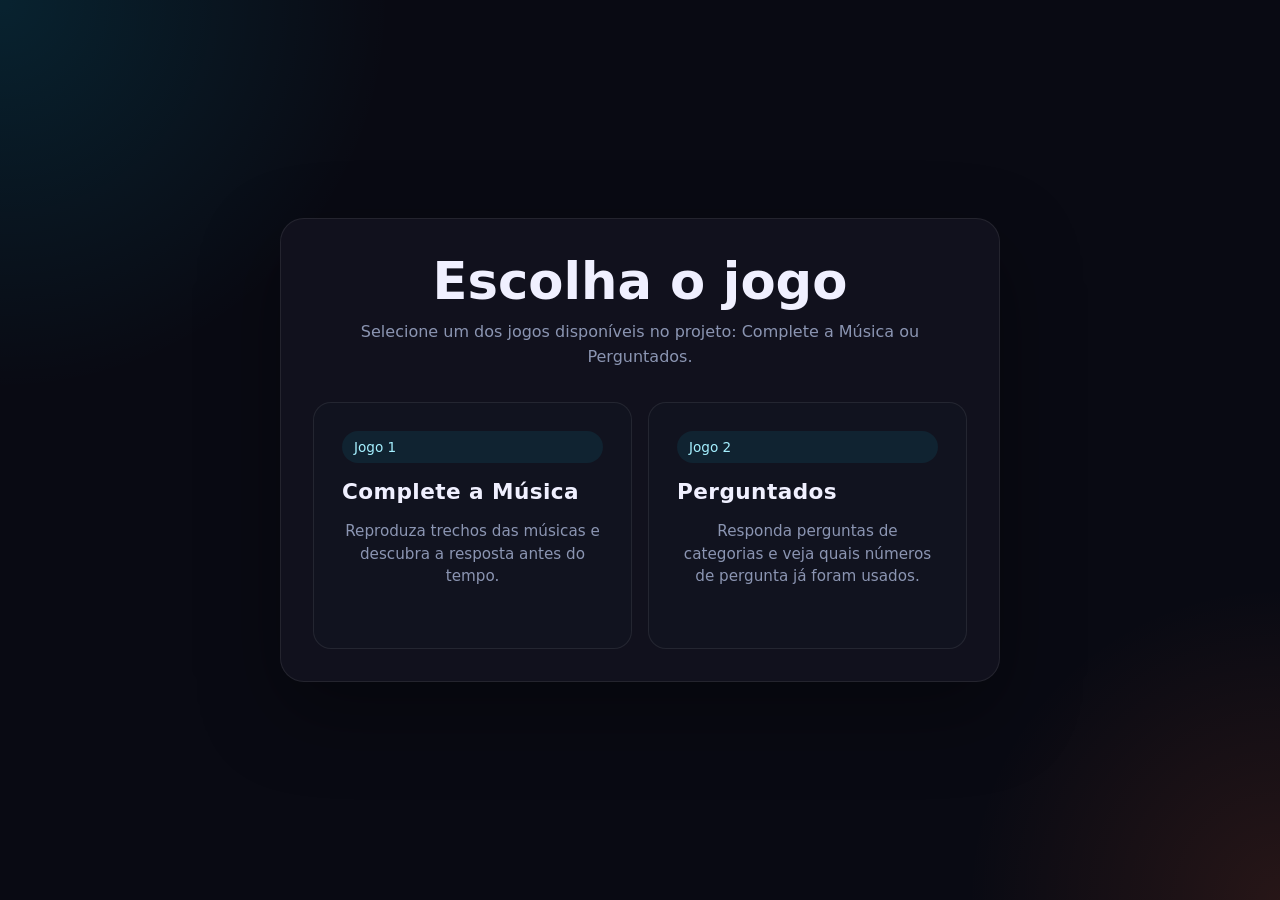
<file: index.html>
<!DOCTYPE html>
<html lang="pt-BR">
<head>
  <meta charset="UTF-8">
  <meta name="viewport" content="width=device-width, initial-scale=1.0">
  <title>Jogos SPF</title>
  <style>
    :root{
      --bg:#090a13;
      --card:#12121e;
      --text:#f0f0ff;
      --muted:#8b95b2;
      --accent:#00d4ff;
      --accent2:#ff6b35;
      --border:rgba(255,255,255,0.08);
    }
    *{box-sizing:border-box;margin:0;padding:0}
    body{min-height:100vh;background:radial-gradient(circle at top left, rgba(0,212,255,.12), transparent 25%),radial-gradient(circle at bottom right, rgba(255,107,53,.12), transparent 20%),#090a13;color:var(--text);font-family:Inter,system-ui,sans-serif;display:flex;align-items:center;justify-content:center;padding:24px}
    .menu{width:100%;max-width:720px;background:rgba(18,18,30,.95);border:1px solid var(--border);border-radius:24px;padding:2rem;box-shadow:0 30px 80px rgba(0,0,0,.35)}
    h1{font-size:clamp(2.5rem,4vw,3.5rem);margin-bottom:.5rem;text-align:center}
    p{color:var(--muted);text-align:center;margin-bottom:2rem;max-width:680px;margin-left:auto;margin-right:auto;line-height:1.6}
    .choices{display:grid;gap:1rem;grid-template-columns:1fr 1fr;margin-top:2rem}
    .choice{background:#11131f;border:1px solid var(--border);border-radius:18px;padding:1.75rem;display:flex;flex-direction:column;gap:1rem;transition:transform .2s,background .2s;cursor:pointer;text-decoration:none;color:inherit}
    .choice:hover{transform:translateY(-4px);background:rgba(255,255,255,.04)}
    .choice h2{font-size:1.35rem;letter-spacing:.02em}
    .choice p{color:var(--muted);line-height:1.5;font-size:.95rem}
    .choice .tag{display:inline-flex;align-items:center;gap:.5rem;padding:.5rem .75rem;background:rgba(0,212,255,.08);border-radius:999px;font-size:.85rem;color:#a5f0ff}
    @media(max-width:620px){.choices{grid-template-columns:1fr}}
  </style>
</head>
<body>
  <main class="menu">
    <h1>Escolha o jogo</h1>
    <p>Selecione um dos jogos disponíveis no projeto: Complete a Música ou Perguntados.</p>
    <div class="choices">
      <a class="choice" href="complete_a_musica/complete_a_musica_game.html">
        <span class="tag">Jogo 1</span>
        <h2>Complete a Música</h2>
        <p>Reproduza trechos das músicas e descubra a resposta antes do tempo.</p>
      </a>
      <a class="choice" href="perguntados/index.html">
        <span class="tag">Jogo 2</span>
        <h2>Perguntados</h2>
        <p>Responda perguntas de categorias e veja quais números de pergunta já foram usados.</p>
      </a>
    </div>
  </main>
</body>
</html>
</file>
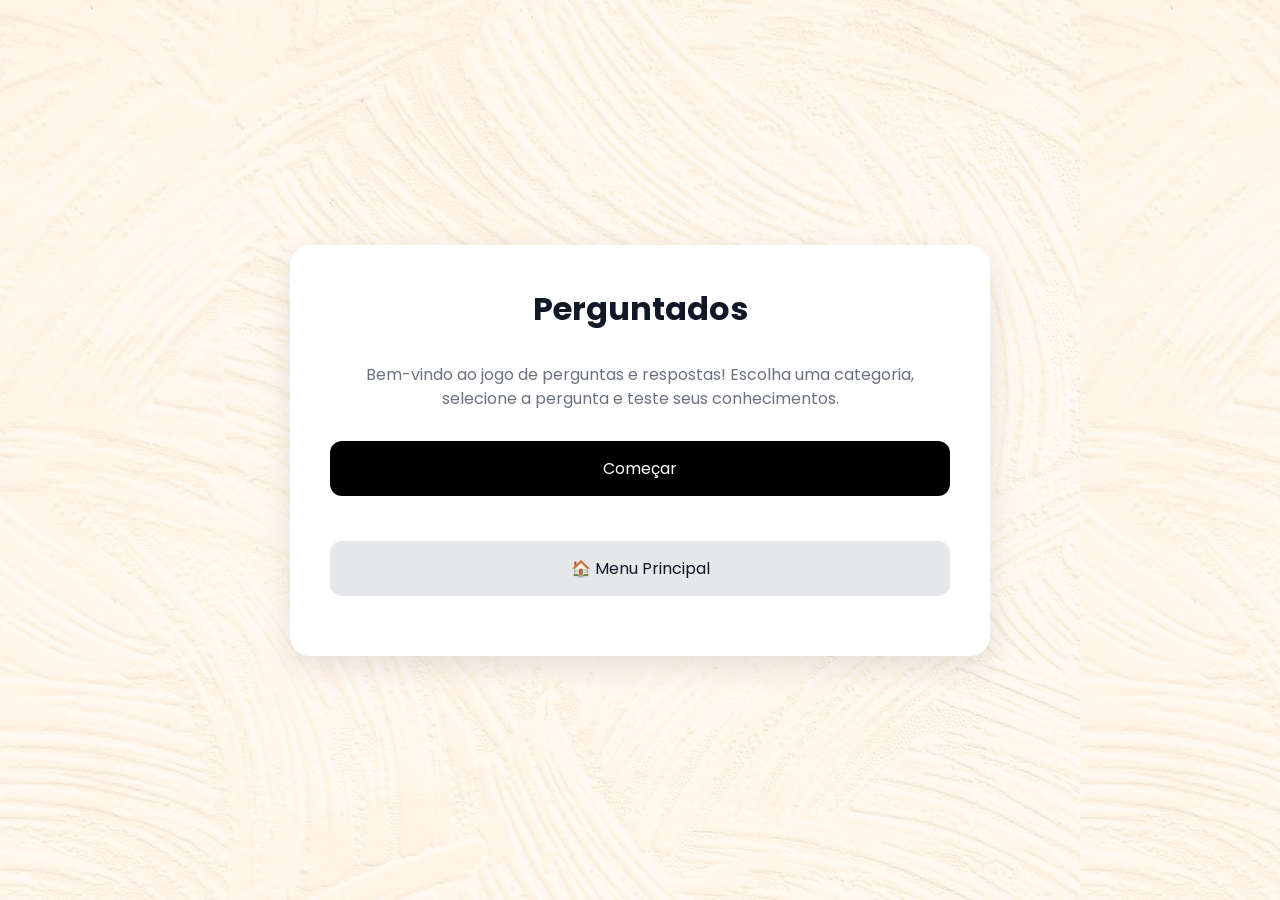
<file: perguntados/index.html>
<!DOCTYPE html>
<html lang="pt-BR">
<head>
  <meta charset="UTF-8">
  <meta name="viewport" content="width=device-width, initial-scale=1.0">
  <title>Perguntados</title>

  <link rel="stylesheet" href="style.css">
</head>
<body>

  <div class="container">

    <h1>Perguntados</h1>

    <p>
      Bem-vindo ao jogo de perguntas e respostas!
      Escolha uma categoria, selecione a pergunta
      e teste seus conhecimentos.
    </p>

    <a href="categorias.html">
      <button class="btn">
        Começar
      </button>
    </a>

    <button class="btn-voltar" onclick="voltarMenu()">
      🏠 Menu Principal
    </button>

  </div>

</body>
<script src="script.js"></script>
</html>
</file>
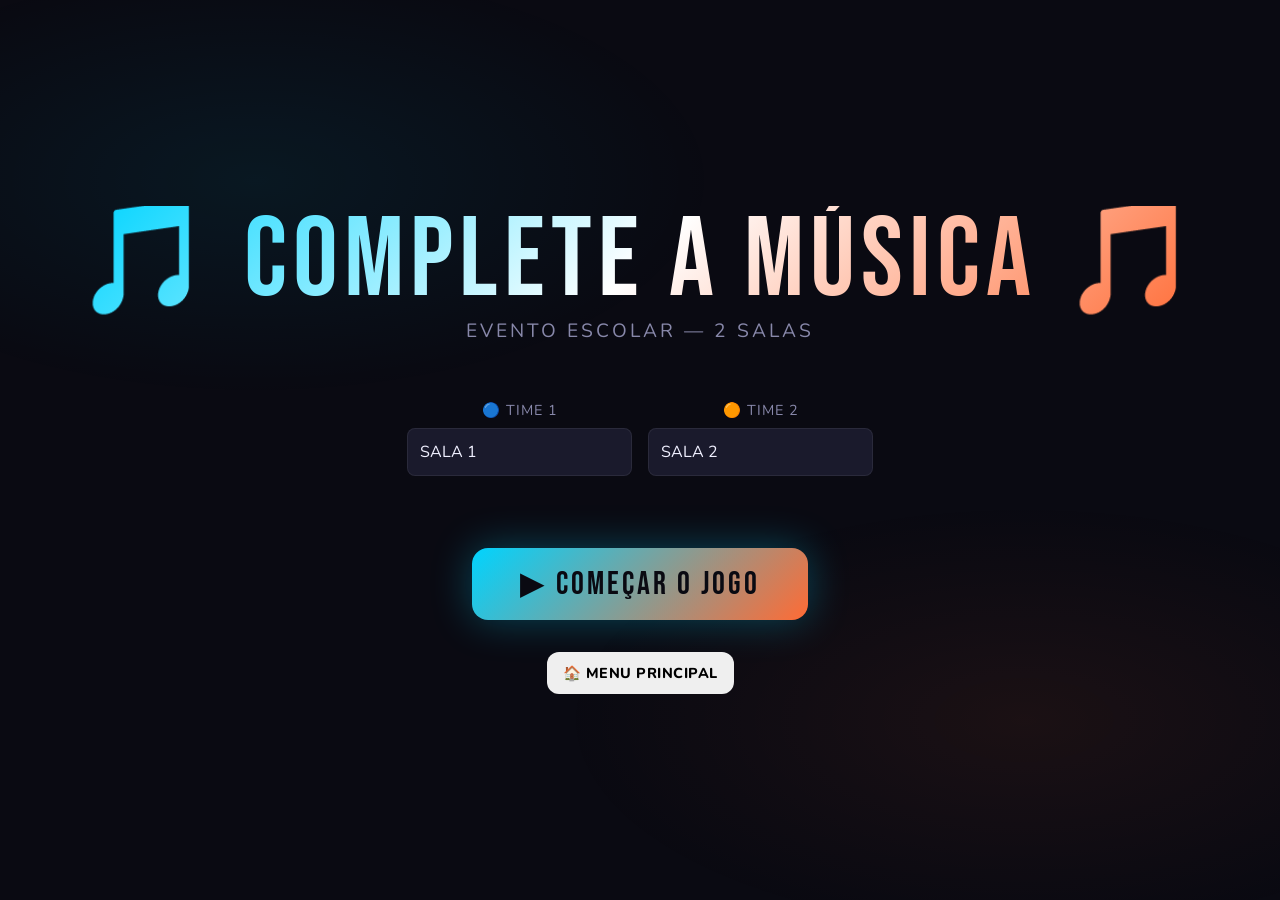
<file: complete_a_musica/complete_a_musica_game.html>
﻿<!DOCTYPE html>
<html lang="pt-BR">

<head>
  <meta charset="UTF-8">
  <meta name="viewport" content="width=device-width, initial-scale=1.0">
  <title>🎵 Complete a Música — Evento Escolar</title>
  <link href="https://fonts.googleapis.com/css2?family=Bebas+Neue&family=Nunito:wght@400;600;700;800;900&display=swap"
    rel="stylesheet">
  <style>
    * {
      margin: 0;
      padding: 0;
      box-sizing: border-box
    }

    :root {
      --bg: #0a0a12;
      --card: #12121e;
      --card2: #1a1a2c;
      --sala1: #00d4ff;
      --sala2: #ff6b35;
      --gold: #ffd700;
      --text: #f0f0ff;
      --muted: #8888aa;
      --success: #00e676;
      --danger: #ff4444;
      --border: rgba(255, 255, 255, 0.07);
    }

    body {
      font-family: 'Nunito', sans-serif;
      background: var(--bg);
      color: var(--text);
      min-height: 100vh;
      overflow: hidden;
      position: relative;
    }

    /* BG animado */
    body::before {
      content: '';
      position: fixed;
      inset: 0;
      background:
        radial-gradient(ellipse 60% 40% at 20% 20%, rgba(0, 212, 255, 0.07) 0%, transparent 60%),
        radial-gradient(ellipse 60% 40% at 80% 80%, rgba(255, 107, 53, 0.07) 0%, transparent 60%);
      pointer-events: none;
      z-index: 0;
    }

    .notes {
      position: fixed;
      inset: 0;
      pointer-events: none;
      z-index: 0;
      overflow: hidden;
    }

    .note {
      position: absolute;
      font-size: 2rem;
      opacity: 0;
      animation: floatNote 8s ease-in infinite;
    }

    @keyframes floatNote {
      0% {
        opacity: 0;
        transform: translateY(100vh) rotate(0deg)
      }

      10% {
        opacity: 0.15
      }

      90% {
        opacity: 0.08
      }

      100% {
        opacity: 0;
        transform: translateY(-10vh) rotate(360deg)
      }
    }

    #app {
      position: relative;
      z-index: 1;
      height: 100vh;
      display: flex;
      flex-direction: column
    }

    /* ===== TELA INICIAL ===== */
    #tela-inicio {
      display: flex;
      flex-direction: column;
      align-items: center;
      justify-content: center;
      height: 100vh;
      gap: 2rem;
      text-align: center;
      padding: 2rem;
    }

    .logo-titulo {
      font-family: 'Bebas Neue', sans-serif;
      font-size: clamp(3rem, 10vw, 7rem);
      letter-spacing: 6px;
      line-height: 1;
      background: linear-gradient(135deg, var(--sala1), #fff, var(--sala2));
      -webkit-background-clip: text;
      -webkit-text-fill-color: transparent;
      background-clip: text;
      animation: pulseTitle 3s ease-in-out infinite;
    }

    @keyframes pulseTitle {

      0%,
      100% {
        filter: brightness(1)
      }

      50% {
        filter: brightness(1.3)
      }
    }

    .logo-sub {
      font-size: 1.2rem;
      color: var(--muted);
      letter-spacing: 3px;
      text-transform: uppercase
    }

    .btn-iniciar {
      font-family: 'Bebas Neue', sans-serif;
      font-size: 2rem;
      letter-spacing: 3px;
      background: linear-gradient(135deg, var(--sala1), var(--sala2));
      border: none;
      border-radius: 16px;
      color: #0a0a12;
      padding: 1rem 3rem;
      cursor: pointer;
      transition: .2s;
      margin-top: 1rem;
      box-shadow: 0 0 40px rgba(0, 212, 255, 0.3);
    }

    .btn-iniciar:hover {
      transform: scale(1.05);
      box-shadow: 0 0 60px rgba(0, 212, 255, 0.5)
    }

    /* INPUTS NOMES */
    .nomes-input {
      display: grid;
      grid-template-columns: 1fr 1fr;
      gap: 1rem;
      max-width: 500px;
      margin: 1.5rem auto
    }

    .input-grupo {
      display: flex;
      flex-direction: column;
      gap: .5rem
    }

    .input-grupo label {
      font-size: .9rem;
      color: var(--muted);
      text-transform: uppercase;
      letter-spacing: 1px
    }

    .input-grupo input {
      padding: .75rem;
      border-radius: 8px;
      border: 1px solid var(--border);
      background: var(--card2);
      color: var(--text);
      font-family: inherit;
      font-size: 1rem
    }

    .input-grupo input:focus {
      outline: none;
      border-color: var(--sala1);
      box-shadow: 0 0 10px rgba(0, 212, 255, 0.2)
    }

    /* ===== JOGO ===== */
    #tela-jogo {
      display: none;
      flex-direction: column;
      height: 100vh;
      padding: 1rem;
      gap: .75rem
    }

    /* PLACAR */
    .placar {
      display: grid;
      grid-template-columns: 1fr auto 1fr;
      gap: 1rem;
      align-items: center;
    }

    .sala-placar {
      border-radius: 14px;
      padding: .75rem 1.25rem;
      display: flex;
      align-items: center;
      justify-content: space-between;
      border: 2px solid;
      transition: all .3s;
    }

    .sala-placar.sala1 {
      border-color: var(--sala1);
      background: rgba(0, 212, 255, 0.08)
    }

    .sala-placar.sala2 {
      border-color: var(--sala2);
      background: rgba(255, 107, 53, 0.08)
    }

    .sala-placar.sala1.acertou {
      background: rgba(0, 212, 255, 0.25);
      box-shadow: 0 0 30px rgba(0, 212, 255, 0.4);
      animation: flash1 .6s
    }

    .sala-placar.sala2.acertou {
      background: rgba(255, 107, 53, 0.25);
      box-shadow: 0 0 30px rgba(255, 107, 53, 0.4);
      animation: flash2 .6s
    }

    @keyframes flash1 {

      0%,
      100% {
        background: rgba(0, 212, 255, 0.08)
      }

      50% {
        background: rgba(0, 212, 255, 0.4)
      }
    }

    @keyframes flash2 {

      0%,
      100% {
        background: rgba(255, 107, 53, 0.08)
      }

      50% {
        background: rgba(255, 107, 53, 0.4)
      }
    }

    .sala-nome {
      font-family: 'Bebas Neue', sans-serif;
      font-size: 1.4rem;
      letter-spacing: 2px
    }

    .sala-placar.sala1 .sala-nome {
      color: var(--sala1)
    }

    .sala-placar.sala2 .sala-nome {
      color: var(--sala2)
    }

    .sala-pts {
      font-family: 'Bebas Neue', sans-serif;
      font-size: 3rem;
      line-height: 1
    }

    .sala-placar.sala1 .sala-pts {
      color: var(--sala1)
    }

    .sala-placar.sala2 .sala-pts {
      color: var(--sala2)
    }

    .centro-top {
      text-align: center
    }

    .progresso-label {
      font-size: .85rem;
      color: var(--muted);
      margin-bottom: .3rem
    }

    .progresso-num {
      font-family: 'Bebas Neue', sans-serif;
      font-size: 2rem;
      color: var(--gold)
    }

    /* CARD PRINCIPAL */
    .card-musica {
      background: var(--card);
      border: 1px solid var(--border);
      border-radius: 20px;
      padding: 1.5rem 2rem;
      flex: 1;
      display: flex;
      flex-direction: column;
      gap: 1rem;
      position: relative;
      overflow: hidden;
    }

    .card-musica::before {
      content: '🎵';
      position: absolute;
      right: -20px;
      top: -20px;
      font-size: 8rem;
      opacity: 0.04;
      transform: rotate(15deg);
    }

    .musica-num {
      font-size: .8rem;
      color: var(--muted);
      text-transform: uppercase;
      letter-spacing: 2px;
    }

    .musica-artist {
      font-family: 'Bebas Neue', sans-serif;
      font-size: clamp(1.4rem, 3vw, 2.2rem);
      letter-spacing: 2px;
      color: var(--gold);
    }

    /* TRECHO */
    .trecho-wrap {
      background: var(--card2);
      border-radius: 14px;
      padding: 1.5rem 2rem;
      flex: 1;
      display: flex;
      align-items: center;
      justify-content: center;
    }

    .trecho-texto {
      font-size: clamp(1.3rem, 3.5vw, 2.2rem);
      font-weight: 700;
      text-align: center;
      line-height: 1.5;
      color: var(--text);
    }

    .lacuna {
      display: inline-block;
      min-width: 200px;
      border-bottom: 4px solid var(--gold);
      color: var(--gold);
      text-align: center;
      padding: 0 .5rem;
      font-style: italic;
      letter-spacing: 3px;
      animation: blink 1.2s ease-in-out infinite;
    }

    @keyframes blink {

      0%,
      100% {
        border-color: var(--gold)
      }

      50% {
        border-color: rgba(255, 215, 0, 0.3)
      }
    }

    .lacuna.revelado {
      color: var(--success);
      border-color: var(--success);
      animation: none;
      font-style: normal;
      font-weight: 900;
    }

    /* CONTROLES APRESENTADOR */
    .controles {
      display: grid;
      grid-template-columns: repeat(6, minmax(0, 1fr));
      gap: .6rem;
      align-items: center;
    }

    .btn {
      font-family: 'Nunito', sans-serif;
      font-weight: 800;
      border: none;
      border-radius: 12px;
      cursor: pointer;
      padding: .7rem 1rem;
      font-size: .9rem;
      transition: .15s;
      letter-spacing: .5px;
    }

    .btn-audio {
      background: var(--card2);
      color: var(--text);
      border: 1px solid var(--border)
    }

    .btn-audio:hover {
      color: var(--text);
      border-color: var(--muted)
    }

    .btn:hover {
      transform: translateY(-2px)
    }

    .btn:active {
      transform: translateY(0) scale(0.97)
    }

    .btn-sala1 {
      background: var(--sala1);
      color: #0a0a12
    }

    .btn-sala2 {
      background: var(--sala2);
      color: #0a0a12
    }

    .btn-revelar {
      background: var(--gold);
      color: #0a0a12
    }

    .btn-anterior {
      background: linear-gradient(135deg, #333, #444);
      color: var(--text);
      border: 1px solid var(--border)
    }

    .btn-anterior:hover {
      background: linear-gradient(135deg, #444, #555)
    }

    .btn-proximo {
      background: linear-gradient(135deg, #333, #444);
      color: var(--text);
      border: 1px solid var(--border)
    }

    .btn-proximo:hover {
      background: linear-gradient(135deg, #444, #555)
    }

    .btn-disabled {
      opacity: .35;
      cursor: not-allowed;
      transform: none !important
    }

    /* ===== TELA FIM ===== */
    #tela-fim {
      display: none;
      flex-direction: column;
      align-items: center;
      justify-content: center;
      height: 100vh;
      gap: 1.5rem;
      text-align: center;
      padding: 2rem;
    }

    .fim-titulo {
      font-family: 'Bebas Neue', sans-serif;
      font-size: clamp(2.5rem, 8vw, 6rem);
      letter-spacing: 5px;
    }

    .vencedor-nome {
      font-family: 'Bebas Neue', sans-serif;
      font-size: clamp(3rem, 10vw, 8rem);
      letter-spacing: 6px;
      animation: pulseTitle 2s ease-in-out infinite;
    }

    .vencedor-nome.sala1 {
      color: var(--sala1)
    }

    .vencedor-nome.sala2 {
      color: var(--sala2)
    }

    .vencedor-nome.empate {
      background: linear-gradient(135deg, var(--sala1), var(--sala2));
      -webkit-background-clip: text;
      -webkit-text-fill-color: transparent;
      background-clip: text;
    }

    .fim-placar {
      display: flex;
      gap: 3rem;
      font-family: 'Bebas Neue', sans-serif;
      font-size: 2.5rem;
    }

    .fim-s1 {
      color: var(--sala1)
    }

    .fim-s2 {
      color: var(--sala2)
    }

    .btn-reiniciar {
      font-family: 'Bebas Neue', sans-serif;
      font-size: 1.8rem;
      letter-spacing: 3px;
      background: var(--card2);
      border: 2px solid var(--border);
      color: var(--text);
      border-radius: 14px;
      padding: .8rem 2.5rem;
      cursor: pointer;
      transition: .2s;
    }

    .btn-reiniciar:hover {
      border-color: var(--muted);
      transform: scale(1.03)
    }

    .confetti {
      position: fixed;
      inset: 0;
      pointer-events: none;
      z-index: 10;
      overflow: hidden;
    }

    .conf {
      position: absolute;
      top: -20px;
      width: 10px;
      height: 10px;
      border-radius: 2px;
      animation: fall linear infinite;
    }

    @keyframes fall {
      to {
        transform: translateY(110vh) rotate(720deg);
        opacity: 0
      }
    }
  </style>
</head>

<body>

  <!-- Notas musicais flutuantes -->
  <div class="notes" id="notes"></div>

  <div id="app">

    <!-- ===== TELA INICIO ===== -->
    <div id="tela-inicio">
      <div>
        <div class="logo-titulo">🎵 COMPLETE A MÚSICA 🎵</div>
        <div class="logo-sub">Evento Escolar — 2 Salas</div>
      </div>
      <div class="nomes-input">
        <div class="input-grupo">
          <label for="nome-sala1">🔵 Time 1</label>
          <input type="text" id="nome-sala1" placeholder="Nome do Time" value="SALA 1">
        </div>
        <div class="input-grupo">
          <label for="nome-sala2">🟠 Time 2</label>
          <input type="text" id="nome-sala2" placeholder="Nome do Time" value="SALA 2">
        </div>
      </div>
      <button class="btn-iniciar" onclick="iniciarJogo()">▶ COMEÇAR O JOGO</button>
      <button class="btn btn-menu" onclick="window.location.href='../index.html'">🏠 MENU PRINCIPAL</button>
    </div>

    <!-- ===== TELA JOGO ===== -->
    <div id="tela-jogo">

      <!-- PLACAR -->
      <div class="placar">
        <div class="sala-placar sala1" id="card-sala1">
          <div>
            <div class="sala-nome">🔵 SALA 1</div>
            <div style="font-size:.75rem;color:var(--muted)">pontos</div>
          </div>
          <div class="sala-pts" id="pts-sala1">0</div>
        </div>

        <div class="centro-top">
          <div class="progresso-label">QUESTÃO</div>
          <div class="progresso-num" id="prog-num">1 / 30</div>
        </div>

        <div class="sala-placar sala2" id="card-sala2">
          <div class="sala-pts" id="pts-sala2">0</div>
          <div style="text-align:right">
            <div class="sala-nome">SALA 2 🟠</div>
            <div style="font-size:.75rem;color:var(--muted)">pontos</div>
          </div>
        </div>
      </div>

      <!-- CARD MÚSICA -->
      <div class="card-musica">
        <div>
          <div class="musica-num" id="musica-num">Música 1 de 30</div>
          <div class="musica-artist" id="musica-artist">—</div>
        </div>

        <div class="trecho-wrap">
          <div class="trecho-texto" id="trecho-texto">—</div>
        </div>


      </div>

      <!-- CONTROLES -->
      <div class="controles">
        <button class="btn btn-sala1" id="btn-s1" onclick="pontuar(1)">✅ PONTO SALA 1</button>
        <button class="btn btn-sala2" id="btn-s2" onclick="pontuar(2)">✅ PONTO SALA 2</button>
        <button class="btn btn-revelar" id="btn-rev" onclick="revelar()">👁 REVELAR RESPOSTA</button>
        <button class="btn btn-audio" id="btn-audio" onclick="toggleAudio()">▶ TOCAR TRECHO</button>
        <button class="btn btn-anterior" id="btn-ant" onclick="anterior()">◀ ANTERIOR</button>
        <button class="btn btn-proximo" id="btn-prox" onclick="proxima()">PRÓXIMA ▶</button>
      </div>

    </div>

    <!-- ===== TELA FIM ===== -->
    <div id="tela-fim">
      <div style="font-size:4rem">🏆</div>
      <div class="fim-titulo">FIM DE JOGO!</div>
      <div class="vencedor-nome" id="vencedor-nome">SALA 1</div>
      <div class="fim-placar">
        <span class="fim-s1">🔵 SALA 1: <span id="fim-pts1">0</span></span>
        <span class="fim-s2">🟠 SALA 2: <span id="fim-pts2">0</span></span>
      </div>
      <div style="font-size:1.2rem;color:var(--muted)" id="fim-sub">Venceu com mais pontos!</div>
      <button class="btn-reiniciar" onclick="reiniciar()">🔄 JOGAR NOVAMENTE</button>
    </div>

  </div>

  <!-- Confetti container -->
  <div class="confetti" id="confetti"></div>

  <script>
    // =============================================
    // BANCO DE QUESTÕES
    // =============================================

    const QUESTOES = [
      {
        artista: "Mamonas Assassinas — 1406",
        trecho: "Money, ",
        resposta: "Que é good nóis num have",
        dica: "A letra fala sobre quem duvidou dele",
        audioStart: 58.7,
        audio: "1406.mp3"
      },
      {
        artista: "Sabotage — Rap é Compromisso",
        trecho: "O rap é compromisso,",
        resposta: "não é viagem",
        dica: "A frase virou lema do hip-hop nacional",
        audioStart: 17.6,
        audio: "Rap é Compromisso.mp3"
      },
      {
        artista: "Vinicius de Moraes & Toquinho — Onde Anda Você",
        trecho: "E por falar em saudade,",
        resposta: "onde anda você?",
        dica: "O título da música é a resposta",
        audioStart: 24.4,
        audio: "Onde anda você.mp3"
      },
      {
        artista: "MC Rodolfinho — Os Mlk É Liso",
        trecho: "Tumultuo tudo e de novo passou batido,",
        resposta: "ah os moleque é liso",
        dica: "O refrão mais famoso da música",
        audioStart: 68,
        audio: "Os mlk é Liso.mp3"
      },
      {
        artista: "Dominguinhos — Eu Só Quero Um Xodó",
        trecho: "Que falta eu sinto de um bem,",
        resposta: "que falta me faz um xodó",
        dica: "Xodó é um termo nordestino para amor",
        audioStart: 27,
        audio: "eu só quero um xodó.mp3"
      },
      {
        artista: "Ritchie — Menina Veneno",
        trecho: "Menina veneno, o mundo é pequeno",
        resposta: "demais pra nós dois",
        dica: "O refrão mais icônico dos anos 80",
        audioStart: 58.3,
        audio: "Menina Veneno.mp3"
      },
      {
        artista: "Alceu Valença — Morena Tropicana",
        trecho: "Morena tropicana,",
        resposta: "eu quero teu sabor",
        dica: "A música usa frutas nordestinas como metáforas",
        audioStart: 47.3,
        audio: "tropicana.mp3"
      },
      {
        artista: "Claudinho e Buchecha — Quero Te Encontrar",
        trecho: "Você pra mim é tudo,",
        resposta: "minha terra, meu céu, meu mar",
        dica: "Três elementos da natureza",
        audioStart: 61,
        audio: "Quero te encontrar.mp3"
      },
      {
        artista: "Vanessa da Mata — Amado",
        trecho: "Mas pode sim, ser sim amado,",
        resposta: "e tudo acontecer",
        dica: "A música foi trilha sonora de novela",
        audioStart: 122,
        audio: "Amado.mp3"
      },
      {
        artista: "Grupo Revelação — O Show Tem Que Continuar",
        trecho: "E a gente vai ser feliz,",
        resposta: "olha nós outra vez no ar",
        dica: "O show não pode parar!",
        audioStart: 84.8,
        audio: "O Show Tem Que Continuar.mp3"
      },
      {
        artista: "Preta Gil — Sinais de Fogo",
        trecho: "Que distância vai guardar nossa saudade,",
        resposta: "que lugar vou te encontrar denovo",
        dica: "O título da música está na resposta",
        audioStart: 29.3,
        audio: "sinais de fogo.mp3"
      },
      {
        artista: "Vanessa da Mata — Ai Ai Ai",
        trecho: "Se você quiser eu vou te dar",
        resposta: "um amor desses de cinema",
        dica: "O amor mais bonito é o que parece de...",
        audioStart: 30,
        audio: "Ai Ai Ai (Ao Vivo).mp3"
      },
      {
        artista: "Cazuza — Exagerado",
        trecho: "Eu sou mesmo exagerado,",
        resposta: "adoro um amor inventado",
        dica: "Cazuza era tudo isso: exagerado e apaixonado",
        audioStart: 63.5,
        audio: "exagerado.mp3"
      },
      {
        artista: "Chitãozinho & Xororó — Evidências",
        trecho: "E nessa loucura de dizer que não te quero,",
        resposta: "Vou negando as aparências",
        dica: "A música mais cantada em karaokê do Brasil",
        audioStart: 95.8,
        audio: "Evidências.mp3"
      },
      {
        artista: "Você Me Vira a Cabeça (me tira do sério)",
        trecho: "Você me vira a cabeça,",
        resposta: "me tira do sério",
        dica: "O subtítulo da música é a resposta",
        audioStart: 24,
        audio: "Você me vira a cabeça (me tira do sério).mp3"
      },
      {
        artista: "João Gomes — DENGO",
        trecho: "Tô precisando de dengo,",
        resposta: "Não vê? Tô nem aí pra rolê",
        dica: "O nome da cidade onde foi gravado",
        audioStart: 46,
        audio: "DENGO.mp3"
      },
      {
        artista: "Kelly Key — Baba",
        trecho: "Mas agora que cresci,",
        resposta: "você quer me namorar",
        dica: "Ela se apresenta pelo próprio nome",
        audioStart: 61.9,
        audio: "Baba.mp3"
      },
      {
        artista: "Perlla — Tremendo Vacilão",
        trecho: "Mas não é bem assim",
        resposta: "Agora baba bobo",
        dica: "Ela sofreu, mas não esqueceu",
        audioStart: 71,
        audio: "Tremendo Vacilão.mp3"
      },
      {
        artista: "Calcinha Preta — Manchete dos Jornais",
        trecho: "Eu faço tudo por você,",
        resposta: "ponho um anúncio na TV",
        dica: "Ele quer mostrar o coração pro mundo",
        audioStart: 93,
        audio: "Manchete dos jornais.mp3"
      },
      {
        artista: "Os Barões da Pisadinha — Já Que Me Ensinou a Beber",
        trecho: "Já que me ensinou a beber,",
        resposta: "Já que me ensinou a sofrer",
        dica: "Beber não resolve — é preciso esquecer",
        audioStart: 47,
        audio: "Já Que Me Ensinou a Beber.mp3"
      },
      {
        artista: "Tim Maia — Não Quero Dinheiro",
        trecho: "Quando a gente ama não pensa em dinheiro,",
        resposta: "só se quer amar",
        dica: "Tim Maia queria só uma coisa: amar",
        audioStart: 103.5,
        audio: "Não Quero Dinheiro (Só Quero Amar).mp3"
      },
      {
        artista: "Garota Nota 100",
        trecho: "Igual a você eu sei que não tem,",
        resposta: "De zero a dez te dou nota cem",
        dica: "Nota cem: todos querem essa garota",
        audioStart: 66.6,
        audio: "Garota Nota 100.mp3"
      },
      {
        artista: "O Rappa — Anjos (Pra Quem Tem Fé)",
        trecho: "Eu vou pedir pros anjos cantarem por mim,",
        resposta: "Pra quem tem fé",
        dica: "A mensagem central da música",
        audioStart: 41,
        audio: "Pra Quem Tem Fé.mp3"
      },
      {
        artista: "Rap do Solitário",
        trecho: "Amor, por que você me trata assim?",
        resposta: "Apenas quero te fazer feliz",
        dica: "Solitário = sem ninguém",
        audioStart: 22.7,
        audio: "Rap Do Solitário.mp3"
      },
      {
        artista: "Grupo Menos é Mais — Coração Partido",
        trecho: "Eu não vou negar que ainda te amo,",
        resposta: "Mas você merece o meu abandono",
        dica: "Às vezes ir embora é melhor",
        audioStart: 43.7,
        audio: "Coração Partido.mp3"
      },
      {
        artista: "Ferrugem — Arrependidaço",
        trecho: "De pagode em pagode, Mangueira,",
        resposta: "Portela, Copacabana",
        dica: "Ele procura em todo lugar do Rio",
        audioStart: 38.7,
        audio: "Arrependidaço.mp3"
      },
      {
        artista: "Natiruts — Sorri, Sou Rei",
        trecho: "Quando você se foi, chorei, chorei, chorei,",
        resposta: "agora que voltou, sorri, sorri",
        dica: "O título completo da música",
        audioStart: 92.4,
        audio: "Sorri, Sou Rei.mp3"
      }
    ];

    // =============================================
    // ESTADO
    // =============================================
    let qAtual = 0;
    let pts = [0, 0];
    let nomeSala1 = 'SALA 1';
    let nomeSala2 = 'SALA 2';
    let revelado = false;


    const audioPlayer = new Audio();
    audioPlayer.preload = 'auto';
    audioPlayer.volume = 0.9;
    let currentAudioStart = 0;
    let currentAudioEnd = 0;
    let audioPlaying = false;

    audioPlayer.addEventListener('timeupdate', () => {
      if (currentAudioEnd && audioPlayer.currentTime >= currentAudioEnd) {
        audioPlayer.pause();
        audioPlayer.currentTime = currentAudioEnd;
        audioPlaying = false;
        updateAudioButton();
      }
    });

    audioPlayer.addEventListener('pause', () => {
      audioPlaying = false;
      updateAudioButton();
    });

    audioPlayer.addEventListener('ended', () => {
      audioPlaying = false;
      updateAudioButton();
    });

    function prepararAudio(q) {
      if (!q.audio) return;
      const caminho = encodeURI(`musicas/${q.audio}`);
      audioPlayer.src = caminho;
      audioPlayer.load();

      if (typeof q.audioStart === 'number' && q.audioStart > 0) {
        currentAudioStart = Math.max(0, q.audioStart - 4);
        currentAudioEnd = q.audioStart;
      } else {
        currentAudioStart = 0;
        currentAudioEnd = null;
      }

      audioPlaying = false;
      updateAudioButton();
    }

    function toggleAudio() {
      if (!audioPlayer.src) return;
      if (audioPlaying) {
        audioPlayer.pause();
        return;
      }
      audioPlayer.currentTime = currentAudioStart;
      audioPlayer.play().then(() => {
        audioPlaying = true;
        updateAudioButton();
      }).catch(() => {
        audioPlaying = false;
        updateAudioButton();
      });
    }

    function updateAudioButton() {
      const btn = document.getElementById('btn-audio');
      if (!btn) return;
      btn.textContent = audioPlaying ? '⏸ PAUSAR TRECHO' : '▶ TOCAR TRECHO';
    }

    // =============================================
    // NOTAS MUSICAIS BG
    // =============================================
    const notasEmojis = ['🎵', '🎶', '🎸', '🎹', '🎺', '🎻', '🥁', '🎤'];
    function criarNotas() {
      const container = document.getElementById('notes');
      for (let i = 0; i < 16; i++) {
        const n = document.createElement('div');
        n.className = 'note';
        n.textContent = notasEmojis[Math.floor(Math.random() * notasEmojis.length)];
        n.style.left = Math.random() * 100 + '%';
        n.style.animationDelay = Math.random() * 8 + 's';
        n.style.animationDuration = (6 + Math.random() * 6) + 's';
        n.style.fontSize = (1 + Math.random() * 2) + 'rem';
        container.appendChild(n);
      }
    }
    criarNotas();

    // =============================================
    // FUNÇÕES
    // =============================================
    function iniciarJogo() {
      nomeSala1 = document.getElementById('nome-sala1').value.trim() || 'SALA 1';
      nomeSala2 = document.getElementById('nome-sala2').value.trim() || 'SALA 2';
      document.getElementById('tela-inicio').style.display = 'none';
      document.getElementById('tela-jogo').style.display = 'flex';
      atualizarNomesTimes();
      carregarQuestao();
    }

    function atualizarNomesTimes() {
      document.querySelector('[id="card-sala1"] .sala-nome').innerHTML = `🔵 ${nomeSala1}`;
      document.querySelector('[id="card-sala2"] .sala-nome').innerHTML = `${nomeSala2} 🟠`;
      document.getElementById('btn-s1').textContent = `✅ PONTO ${nomeSala1}`;
      document.getElementById('btn-s2').textContent = `✅ PONTO ${nomeSala2}`;
    }

    function carregarQuestao() {
      revelado = false;
      const q = QUESTOES[qAtual];

      document.getElementById('musica-num').textContent = `Música ${qAtual + 1} de ${QUESTOES.length}`;
      document.getElementById('musica-artist').textContent = q.artista;
      document.getElementById('prog-num').textContent = `${qAtual + 1} / ${QUESTOES.length}`;

      // Montar trecho com lacuna
      document.getElementById('trecho-texto').innerHTML =
        `"${q.trecho} <span class="lacuna" id="lacuna">_ _ _ _ _ _ _</span>"`;

      // Reabilitar botões
      document.getElementById('btn-s1').classList.remove('btn-disabled');
      document.getElementById('btn-s2').classList.remove('btn-disabled');
      document.getElementById('btn-rev').classList.remove('btn-disabled');
      document.getElementById('btn-audio').classList.remove('btn-disabled');

      // Desabilitar botão anterior na primeira questão
      if (qAtual === 0) {
        document.getElementById('btn-ant').classList.add('btn-disabled');
      } else {
        document.getElementById('btn-ant').classList.remove('btn-disabled');
      }

      prepararAudio(q);
    }

    function revelar() {
      if (revelado) return;
      revelado = true;
      const q = QUESTOES[qAtual];
      document.getElementById('lacuna').textContent = q.resposta;
      document.getElementById('lacuna').classList.add('revelado');
      document.getElementById('btn-rev').classList.add('btn-disabled');
      tocarTrechoInteiro(q);
    }

    function tocarTrechoInteiro(q) {
      if (!q || !q.audio) return;
      currentAudioEnd = null;
      currentAudioStart = typeof q.audioStart === 'number' && q.audioStart > 0 ? Math.max(0, q.audioStart - 4) : 0;
      audioPlayer.currentTime = currentAudioStart;
      audioPlayer.play().then(() => {
        audioPlaying = true;
        updateAudioButton();
      }).catch(() => {
        audioPlaying = false;
        updateAudioButton();
      });
    }



    function pontuar(sala) {
      if (!revelado) revelar();
      pts[sala - 1]++;
      document.getElementById(`pts-sala${sala}`).textContent = pts[sala - 1];
      const card = document.getElementById(`card-sala${sala}`);
      card.classList.add('acertou');
      setTimeout(() => card.classList.remove('acertou'), 700);
      document.getElementById('btn-s1').classList.add('btn-disabled');
      document.getElementById('btn-s2').classList.add('btn-disabled');
    }

    function anterior() {
      if (qAtual > 0) {
        qAtual--;
        carregarQuestao();
      }
    }

    function proxima() {
      qAtual++;
      if (qAtual >= QUESTOES.length) {
        mostrarFim();
      } else {
        carregarQuestao();
      }
    }

    function mostrarFim() {
      audioPlayer.pause();
      document.getElementById('tela-jogo').style.display = 'none';
      const fim = document.getElementById('tela-fim');
      fim.style.display = 'flex';

      document.getElementById('fim-pts1').textContent = pts[0];
      document.getElementById('fim-pts2').textContent = pts[1];

      const vEl = document.getElementById('vencedor-nome');
      const subEl = document.getElementById('fim-sub');

      if (pts[0] > pts[1]) {
        vEl.textContent = `🔵 ${nomeSala1} VENCEU!`;
        vEl.className = 'vencedor-nome sala1';
        subEl.textContent = `Parabéns ${nomeSala1}! ${pts[0]} × ${pts[1]}`;
      } else if (pts[1] > pts[0]) {
        vEl.textContent = `🟠 ${nomeSala2} VENCEU!`;
        vEl.className = 'vencedor-nome sala2';
        subEl.textContent = `Parabéns ${nomeSala2}! ${pts[1]} × ${pts[0]}`;
      } else {
        vEl.textContent = '🤝 EMPATE!';
        vEl.className = 'vencedor-nome empate';
        subEl.textContent = `Que jogo emocionante! ${pts[0]} × ${pts[1]}`;
      }

      document.querySelector('.fim-s1').innerHTML = `🔵 ${nomeSala1}: <span id="fim-pts1">${pts[0]}</span>`;
      document.querySelector('.fim-s2').innerHTML = `🟠 ${nomeSala2}: <span id="fim-pts2">${pts[1]}</span>`;

      lancarConfetti();
    }

    function reiniciar() {
      audioPlayer.pause();
      audioPlaying = false;
      updateAudioButton();
      qAtual = 0;
      pts = [0, 0];
      document.getElementById('pts-sala1').textContent = '0';
      document.getElementById('pts-sala2').textContent = '0';
      document.getElementById('confetti').innerHTML = '';
      document.getElementById('tela-fim').style.display = 'none';
      document.getElementById('tela-inicio').style.display = 'flex';
    }

    // =============================================
    // CONFETTI
    // =============================================
    function lancarConfetti() {
      const container = document.getElementById('confetti');
      container.innerHTML = '';
      const cores = ['#00d4ff', '#ff6b35', '#ffd700', '#00e676', '#ff4444', '#ffffff'];
      for (let i = 0; i < 80; i++) {
        const c = document.createElement('div');
        c.className = 'conf';
        c.style.left = Math.random() * 100 + 'vw';
        c.style.background = cores[Math.floor(Math.random() * cores.length)];
        c.style.animationDuration = (2 + Math.random() * 3) + 's';
        c.style.animationDelay = Math.random() * 2 + 's';
        c.style.width = c.style.height = (6 + Math.random() * 10) + 'px';
        c.style.borderRadius = Math.random() > .5 ? '50%' : '2px';
        container.appendChild(c);
      }
    }
  </script>
</body>

</html>
</file>
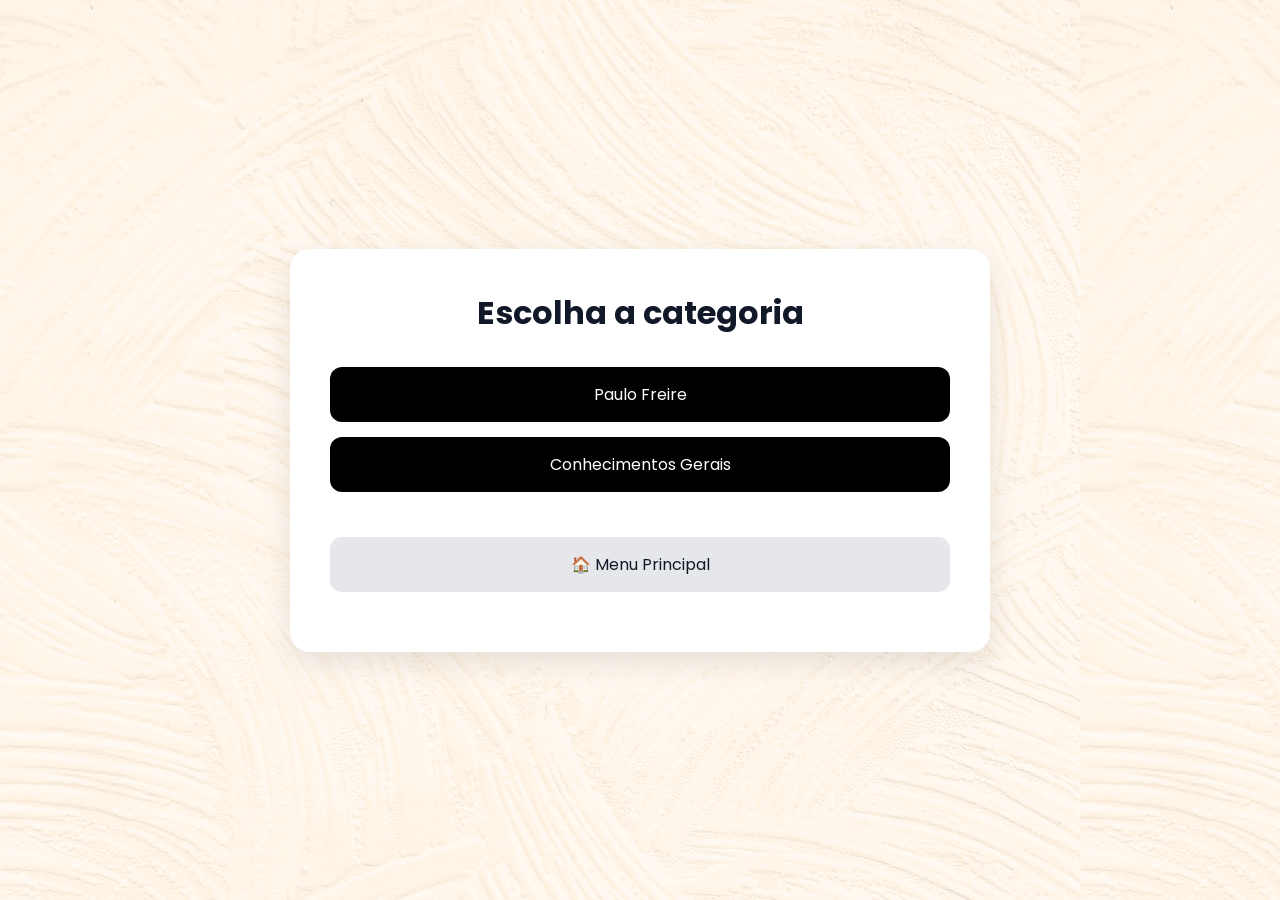
<file: perguntados/categorias.html>
<!DOCTYPE html>
<html lang="pt-BR">
<head>
  <meta charset="UTF-8">
  <meta name="viewport" content="width=device-width, initial-scale=1.0">

  <title>Categorias</title>

  <link rel="stylesheet" href="style.css">
</head>
<body>

  <div class="container">

    <h1>Escolha a categoria</h1>

    <button class="btn" onclick="selecionarCategoria('paulo')">
      Paulo Freire
    </button>

    <button class="btn" onclick="selecionarCategoria('geral')">
      Conhecimentos Gerais
    </button>

    <button class="btn-voltar" onclick="voltarMenu()">
      🏠 Menu Principal
    </button>

  </div>

  <script src="script.js"></script>
</body>
</html>
</file>
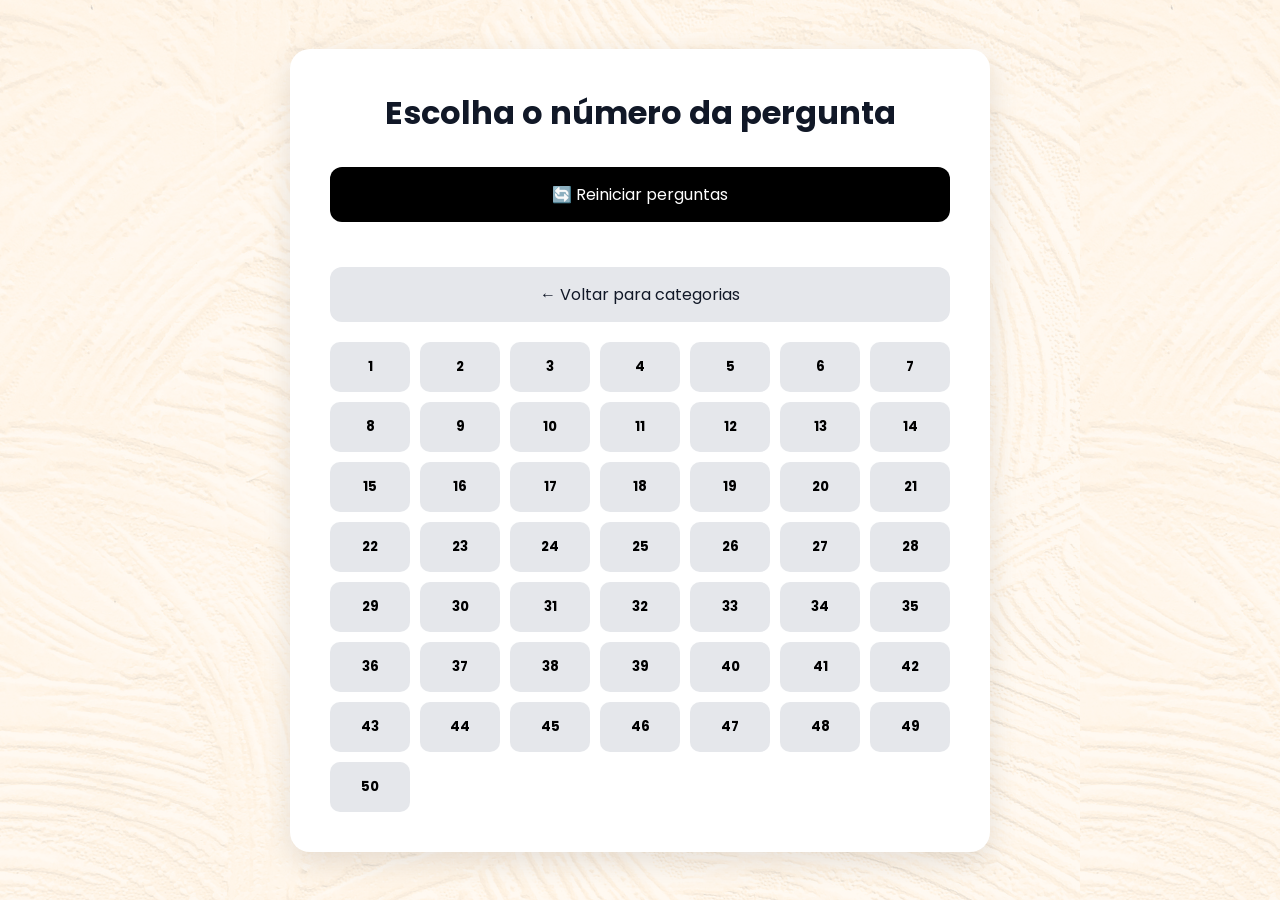
<file: perguntados/escolhaPerguntas.html>
<!DOCTYPE html>
<html lang="pt-BR">
<head>
  <meta charset="UTF-8">
  <meta name="viewport" content="width=device-width, initial-scale=1.0">

  <title>Escolha a Pergunta</title>

  <link rel="stylesheet" href="style.css">
</head>
<body>

  <div class="container">

    <h1>Escolha o número da pergunta</h1>

    <div class="escolha-controles">
      <button class="btn" onclick="reiniciarPerguntas()">🔄 Reiniciar perguntas</button>
      <button class="btn-voltar" onclick="voltarCategorias()">← Voltar para categorias</button>
    </div>

    <div class="numeros" id="numeros"></div>

  </div>

  <script src="script.js"></script>
</body>
</html>
</file>
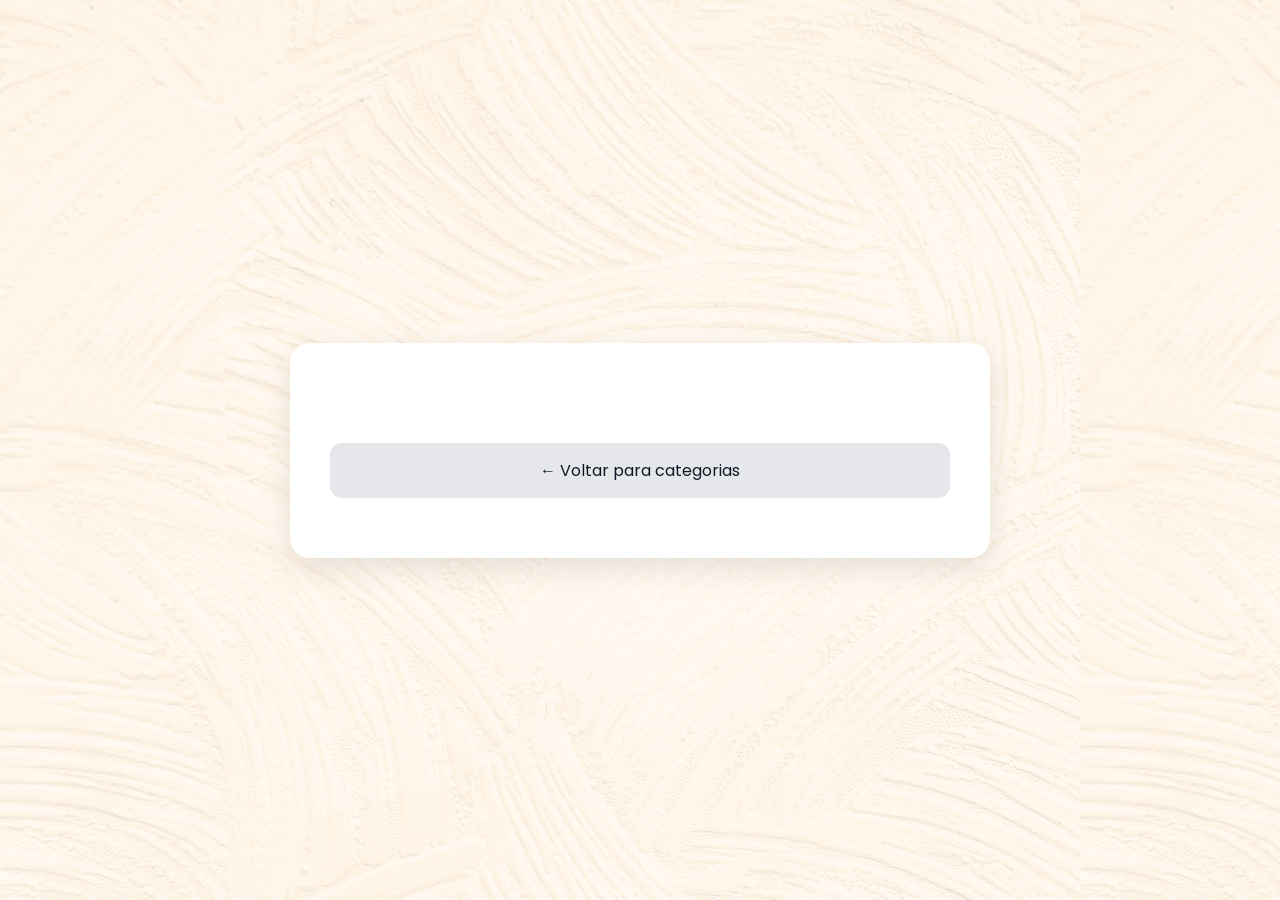
<file: perguntados/pergunta.html>
<!DOCTYPE html>
<html lang="pt-BR">
<head>
  <meta charset="UTF-8">
  <meta name="viewport" content="width=device-width, initial-scale=1.0">

  <title>Pergunta</title>

  <link rel="stylesheet" href="style.css">
</head>
<body>

  <div class="container">

    <div class="pergunta" id="pergunta"></div>

    <div class="opcoes" id="opcoes"></div>

    <button class="btn" id="resetar" onclick="tentarNovamente()">
      Tentar novamente
    </button>

    <button class="btn-voltar" onclick="voltarCategorias()">
        ← Voltar para categorias
    </button>

  </div>

  <script src="script.js"></script>
</body>
</html>
</file>
<file: perguntados/style.css>
@import url('https://fonts.googleapis.com/css2?family=Poppins:ital,wght@0,100;0,200;0,300;0,400;0,500;0,600;0,700;0,800;0,900;1,100;1,200;1,300;1,400;1,500;1,600;1,700;1,800;1,900&display=swap');

*{
  margin:0;
  padding:0;
  box-sizing:border-box;
  font-family: "Poppins", sans-serif;
}

body{
  background-image: url(img/fundo-site.png);
  min-height:100vh;
  display:flex;
  justify-content:center;
  align-items:center;
  padding:20px;
}

.container{
  width:100%;
  max-width:700px;
  background:white;
  padding:40px;
  border-radius:20px;
  box-shadow:0 10px 30px rgba(0,0,0,0.1);
}

h1{
  text-align:center;
  margin-bottom:30px;
  color:#111827;
}

p{
  text-align:center;
  margin-bottom:30px;
  color:#6b7280;
  line-height:1.5;
}

.btn{
  width:100%;
  padding:15px;
  border:none;
  border-radius:12px;
  background:#000000;
  color:white;
  font-size:16px;
  cursor:pointer;
  margin-bottom:15px;
}

.btn:hover{
  background:#1a1a1a;
}

.numeros{
  display:grid;
  grid-template-columns:repeat(auto-fill,minmax(70px,1fr));
  gap:10px;
}

.numero-btn{
  padding:15px;
  border:none;
  border-radius:10px;
  background:#e5e7eb;
  cursor:pointer;
  font-weight:bold;
}

.numero-btn:hover{
  background:#d1d5db;
}

.numero-btn.usada{
  background:#d1d5db;
  color:#6b7280;
  cursor:not-allowed;
  opacity:.65;
}

.numero-btn.usada:hover{
  background:#d1d5db;
}

.pergunta{
  font-size:24px;
  margin-bottom:30px;
  text-align:center;
}

.opcoes{
  display:flex;
  flex-direction:column;
  gap:15px;
}

.opcao{
  padding:15px;
  border:none;
  border-radius:12px;
  background:#f3f4f6;
  cursor:pointer;
  font-size:16px;
}

.opcao:hover{
  background:#e5e7eb;
}

.correta{
  background:#22c55e !important;
  color:white;
}

.errada{
  background:#ef4444 !important;
  color:white;
}

#resetar{
  margin-top:20px;
  display:none;
}

.btn-voltar{
  width:100%;
  padding:15px;
  border:none;
  border-radius:12px;
  background:#e5e7eb;
  color:#111827;
  font-size:16px;
  cursor:pointer;
  margin-bottom:20px;
  margin-top: 30px;
}

.btn-voltar:hover{
  background:#d1d5db;
}
</file>
